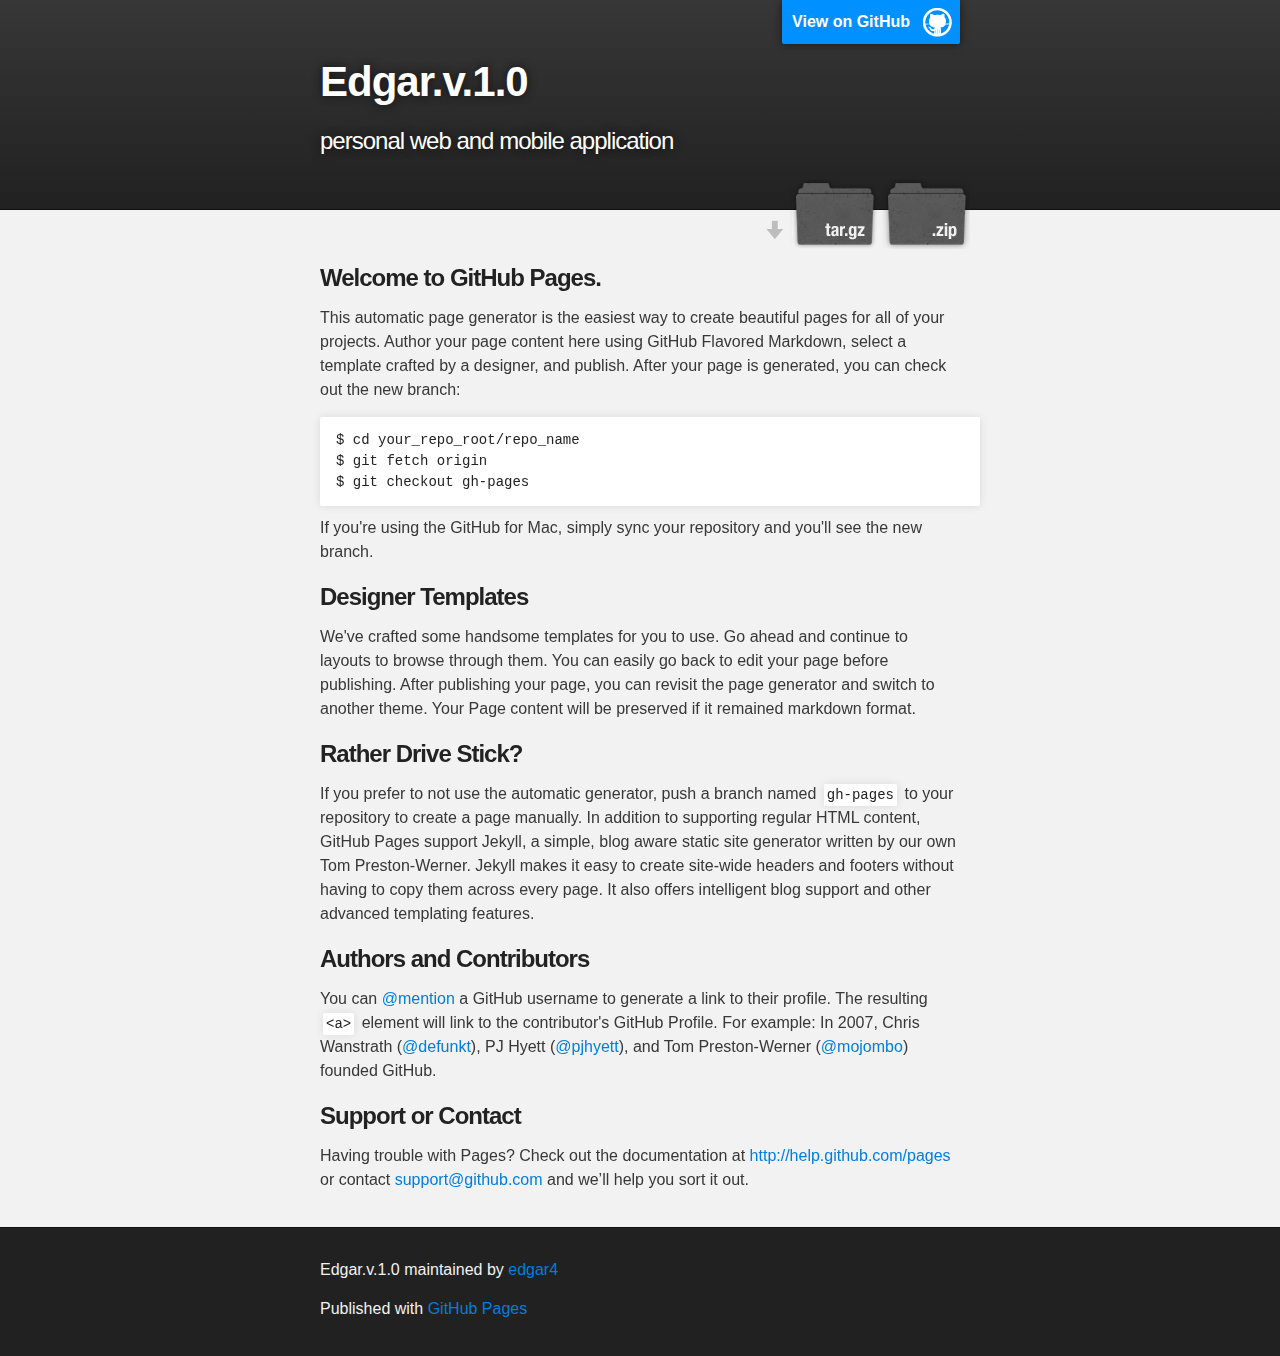
<file: index.html>
<!DOCTYPE html>
<html>

  <head>
    <meta charset='utf-8' />
    <meta http-equiv="X-UA-Compatible" content="chrome=1" />
    <meta name="description" content="Edgar.v.1.0 : personal web and mobile application" />

    <link rel="stylesheet" type="text/css" media="screen" href="stylesheets/stylesheet.css">

    <title>Edgar.v.1.0</title>
  </head>

  <body>

    <!-- HEADER -->
    <div id="header_wrap" class="outer">
        <header class="inner">
          <a id="forkme_banner" href="https://github.com/edgar4/edgar.v.1.0">View on GitHub</a>

          <h1 id="project_title">Edgar.v.1.0</h1>
          <h2 id="project_tagline">personal web and mobile application</h2>

            <section id="downloads">
              <a class="zip_download_link" href="https://github.com/edgar4/edgar.v.1.0/zipball/master">Download this project as a .zip file</a>
              <a class="tar_download_link" href="https://github.com/edgar4/edgar.v.1.0/tarball/master">Download this project as a tar.gz file</a>
            </section>
        </header>
    </div>

    <!-- MAIN CONTENT -->
    <div id="main_content_wrap" class="outer">
      <section id="main_content" class="inner">
        <h3>
<a name="welcome-to-github-pages" class="anchor" href="#welcome-to-github-pages"><span class="octicon octicon-link"></span></a>Welcome to GitHub Pages.</h3>

<p>This automatic page generator is the easiest way to create beautiful pages for all of your projects. Author your page content here using GitHub Flavored Markdown, select a template crafted by a designer, and publish. After your page is generated, you can check out the new branch:</p>

<pre><code>$ cd your_repo_root/repo_name
$ git fetch origin
$ git checkout gh-pages
</code></pre>

<p>If you're using the GitHub for Mac, simply sync your repository and you'll see the new branch.</p>

<h3>
<a name="designer-templates" class="anchor" href="#designer-templates"><span class="octicon octicon-link"></span></a>Designer Templates</h3>

<p>We've crafted some handsome templates for you to use. Go ahead and continue to layouts to browse through them. You can easily go back to edit your page before publishing. After publishing your page, you can revisit the page generator and switch to another theme. Your Page content will be preserved if it remained markdown format.</p>

<h3>
<a name="rather-drive-stick" class="anchor" href="#rather-drive-stick"><span class="octicon octicon-link"></span></a>Rather Drive Stick?</h3>

<p>If you prefer to not use the automatic generator, push a branch named <code>gh-pages</code> to your repository to create a page manually. In addition to supporting regular HTML content, GitHub Pages support Jekyll, a simple, blog aware static site generator written by our own Tom Preston-Werner. Jekyll makes it easy to create site-wide headers and footers without having to copy them across every page. It also offers intelligent blog support and other advanced templating features.</p>

<h3>
<a name="authors-and-contributors" class="anchor" href="#authors-and-contributors"><span class="octicon octicon-link"></span></a>Authors and Contributors</h3>

<p>You can <a href="https://github.com/blog/821" class="user-mention">@mention</a> a GitHub username to generate a link to their profile. The resulting <code>&lt;a&gt;</code> element will link to the contributor's GitHub Profile. For example: In 2007, Chris Wanstrath (<a href="https://github.com/defunkt" class="user-mention">@defunkt</a>), PJ Hyett (<a href="https://github.com/pjhyett" class="user-mention">@pjhyett</a>), and Tom Preston-Werner (<a href="https://github.com/mojombo" class="user-mention">@mojombo</a>) founded GitHub.</p>

<h3>
<a name="support-or-contact" class="anchor" href="#support-or-contact"><span class="octicon octicon-link"></span></a>Support or Contact</h3>

<p>Having trouble with Pages? Check out the documentation at <a href="http://help.github.com/pages">http://help.github.com/pages</a> or contact <a href="mailto:support@github.com">support@github.com</a> and we’ll help you sort it out.</p>
      </section>
    </div>

    <!-- FOOTER  -->
    <div id="footer_wrap" class="outer">
      <footer class="inner">
        <p class="copyright">Edgar.v.1.0 maintained by <a href="https://github.com/edgar4">edgar4</a></p>
        <p>Published with <a href="http://pages.github.com">GitHub Pages</a></p>
      </footer>
    </div>

    

  </body>
</html>
</file>
<file: stylesheets/stylesheet.css>
/*******************************************************************************
Slate Theme for GitHub Pages
by Jason Costello, @jsncostello
*******************************************************************************/

@import url(pygment_trac.css);

/*******************************************************************************
MeyerWeb Reset
*******************************************************************************/

html, body, div, span, applet, object, iframe,
h1, h2, h3, h4, h5, h6, p, blockquote, pre,
a, abbr, acronym, address, big, cite, code,
del, dfn, em, img, ins, kbd, q, s, samp,
small, strike, strong, sub, sup, tt, var,
b, u, i, center,
dl, dt, dd, ol, ul, li,
fieldset, form, label, legend,
table, caption, tbody, tfoot, thead, tr, th, td,
article, aside, canvas, details, embed,
figure, figcaption, footer, header, hgroup,
menu, nav, output, ruby, section, summary,
time, mark, audio, video {
  margin: 0;
  padding: 0;
  border: 0;
  font: inherit;
  vertical-align: baseline;
}

/* HTML5 display-role reset for older browsers */
article, aside, details, figcaption, figure,
footer, header, hgroup, menu, nav, section {
  display: block;
}

ol, ul {
  list-style: none;
}

blockquote, q {
}

table {
  border-collapse: collapse;
  border-spacing: 0;
}

/*******************************************************************************
Theme Styles
*******************************************************************************/

body {
  box-sizing: border-box;
  color:#373737;
  background: #212121;
  font-size: 16px;
  font-family: 'Myriad Pro', Calibri, Helvetica, Arial, sans-serif;
  line-height: 1.5;
  -webkit-font-smoothing: antialiased;
}

h1, h2, h3, h4, h5, h6 {
  margin: 10px 0;
  font-weight: 700;
  color:#222222;
  font-family: 'Lucida Grande', 'Calibri', Helvetica, Arial, sans-serif;
  letter-spacing: -1px;
}

h1 {
  font-size: 36px;
  font-weight: 700;
}

h2 {
  padding-bottom: 10px;
  font-size: 32px;
  background: url('../images/bg_hr.png') repeat-x bottom;
}

h3 {
  font-size: 24px;
}

h4 {
  font-size: 21px;
}

h5 {
  font-size: 18px;
}

h6 {
  font-size: 16px;
}

p {
  margin: 10px 0 15px 0;
}

footer p {
  color: #f2f2f2;
}

a {
  text-decoration: none;
  color: #007edf;
  text-shadow: none;

  transition: color 0.5s ease;
  transition: text-shadow 0.5s ease;
  -webkit-transition: color 0.5s ease;
  -webkit-transition: text-shadow 0.5s ease;
  -moz-transition: color 0.5s ease;
  -moz-transition: text-shadow 0.5s ease;
  -o-transition: color 0.5s ease;
  -o-transition: text-shadow 0.5s ease;
  -ms-transition: color 0.5s ease;
  -ms-transition: text-shadow 0.5s ease;
}

#main_content a:hover {
  color: #0069ba;
  text-shadow: #0090ff 0px 0px 2px;
}

footer a:hover {
  color: #43adff;
  text-shadow: #0090ff 0px 0px 2px;
}

em {
  font-style: italic;
}

strong {
  font-weight: bold;
}

img {
  position: relative;
  margin: 0 auto;
  max-width: 739px;
  padding: 5px;
  margin: 10px 0 10px 0;
  border: 1px solid #ebebeb;

  box-shadow: 0 0 5px #ebebeb;
  -webkit-box-shadow: 0 0 5px #ebebeb;
  -moz-box-shadow: 0 0 5px #ebebeb;
  -o-box-shadow: 0 0 5px #ebebeb;
  -ms-box-shadow: 0 0 5px #ebebeb;
}

pre, code {
  width: 100%;
  color: #222;
  background-color: #fff;

  font-family: Monaco, "Bitstream Vera Sans Mono", "Lucida Console", Terminal, monospace;
  font-size: 14px;

  border-radius: 2px;
  -moz-border-radius: 2px;
  -webkit-border-radius: 2px;



}

pre {
  width: 100%;
  padding: 10px;
  box-shadow: 0 0 10px rgba(0,0,0,.1);
  overflow: auto;
}

code {
  padding: 3px;
  margin: 0 3px;
  box-shadow: 0 0 10px rgba(0,0,0,.1);
}

pre code {
  display: block;
  box-shadow: none;
}

blockquote {
  color: #666;
  margin-bottom: 20px;
  padding: 0 0 0 20px;
  border-left: 3px solid #bbb;
}

ul, ol, dl {
  margin-bottom: 15px
}

ul li {
  list-style: inside;
  padding-left: 20px;
}

ol li {
  list-style: decimal inside;
  padding-left: 20px;
}

dl dt {
  font-weight: bold;
}

dl dd {
  padding-left: 20px;
  font-style: italic;
}

dl p {
  padding-left: 20px;
  font-style: italic;
}

hr {
  height: 1px;
  margin-bottom: 5px;
  border: none;
  background: url('../images/bg_hr.png') repeat-x center;
}

table {
  border: 1px solid #373737;
  margin-bottom: 20px;
  text-align: left;
 }

th {
  font-family: 'Lucida Grande', 'Helvetica Neue', Helvetica, Arial, sans-serif;
  padding: 10px;
  background: #373737;
  color: #fff;
 }

td {
  padding: 10px;
  border: 1px solid #373737;
 }

form {
  background: #f2f2f2;
  padding: 20px;
}

img {
  width: 100%;
  max-width: 100%;
}

/*******************************************************************************
Full-Width Styles
*******************************************************************************/

.outer {
  width: 100%;
}

.inner {
  position: relative;
  max-width: 640px;
  padding: 20px 10px;
  margin: 0 auto;
}

#forkme_banner {
  display: block;
  position: absolute;
  top:0;
  right: 10px;
  z-index: 10;
  padding: 10px 50px 10px 10px;
  color: #fff;
  background: url('../images/blacktocat.png') #0090ff no-repeat 95% 50%;
  font-weight: 700;
  box-shadow: 0 0 10px rgba(0,0,0,.5);
  border-bottom-left-radius: 2px;
  border-bottom-right-radius: 2px;
}

#header_wrap {
  background: #212121;
  background: -moz-linear-gradient(top, #373737, #212121);
  background: -webkit-linear-gradient(top, #373737, #212121);
  background: -ms-linear-gradient(top, #373737, #212121);
  background: -o-linear-gradient(top, #373737, #212121);
  background: linear-gradient(top, #373737, #212121);
}

#header_wrap .inner {
  padding: 50px 10px 30px 10px;
}

#project_title {
  margin: 0;
  color: #fff;
  font-size: 42px;
  font-weight: 700;
  text-shadow: #111 0px 0px 10px;
}

#project_tagline {
  color: #fff;
  font-size: 24px;
  font-weight: 300;
  background: none;
  text-shadow: #111 0px 0px 10px;
}

#downloads {
  position: absolute;
  width: 210px;
  z-index: 10;
  bottom: -40px;
  right: 0;
  height: 70px;
  background: url('../images/icon_download.png') no-repeat 0% 90%;
}

.zip_download_link {
  display: block;
  float: right;
  width: 90px;
  height:70px;
  text-indent: -5000px;
  overflow: hidden;
  background: url(../images/sprite_download.png) no-repeat bottom left;
}

.tar_download_link {
  display: block;
  float: right;
  width: 90px;
  height:70px;
  text-indent: -5000px;
  overflow: hidden;
  background: url(../images/sprite_download.png) no-repeat bottom right;
  margin-left: 10px;
}

.zip_download_link:hover {
  background: url(../images/sprite_download.png) no-repeat top left;
}

.tar_download_link:hover {
  background: url(../images/sprite_download.png) no-repeat top right;
}

#main_content_wrap {
  background: #f2f2f2;
  border-top: 1px solid #111;
  border-bottom: 1px solid #111;
}

#main_content {
  padding-top: 40px;
}

#footer_wrap {
  background: #212121;
}



/*******************************************************************************
Small Device Styles
*******************************************************************************/

@media screen and (max-width: 480px) {
  body {
    font-size:14px;
  }

  #downloads {
    display: none;
  }

  .inner {
    min-width: 320px;
    max-width: 480px;
  }

  #project_title {
  font-size: 32px;
  }

  h1 {
    font-size: 28px;
  }

  h2 {
    font-size: 24px;
  }

  h3 {
    font-size: 21px;
  }

  h4 {
    font-size: 18px;
  }

  h5 {
    font-size: 14px;
  }

  h6 {
    font-size: 12px;
  }

  code, pre {
    min-width: 320px;
    max-width: 480px;
    font-size: 11px;
  }

}
</file>
